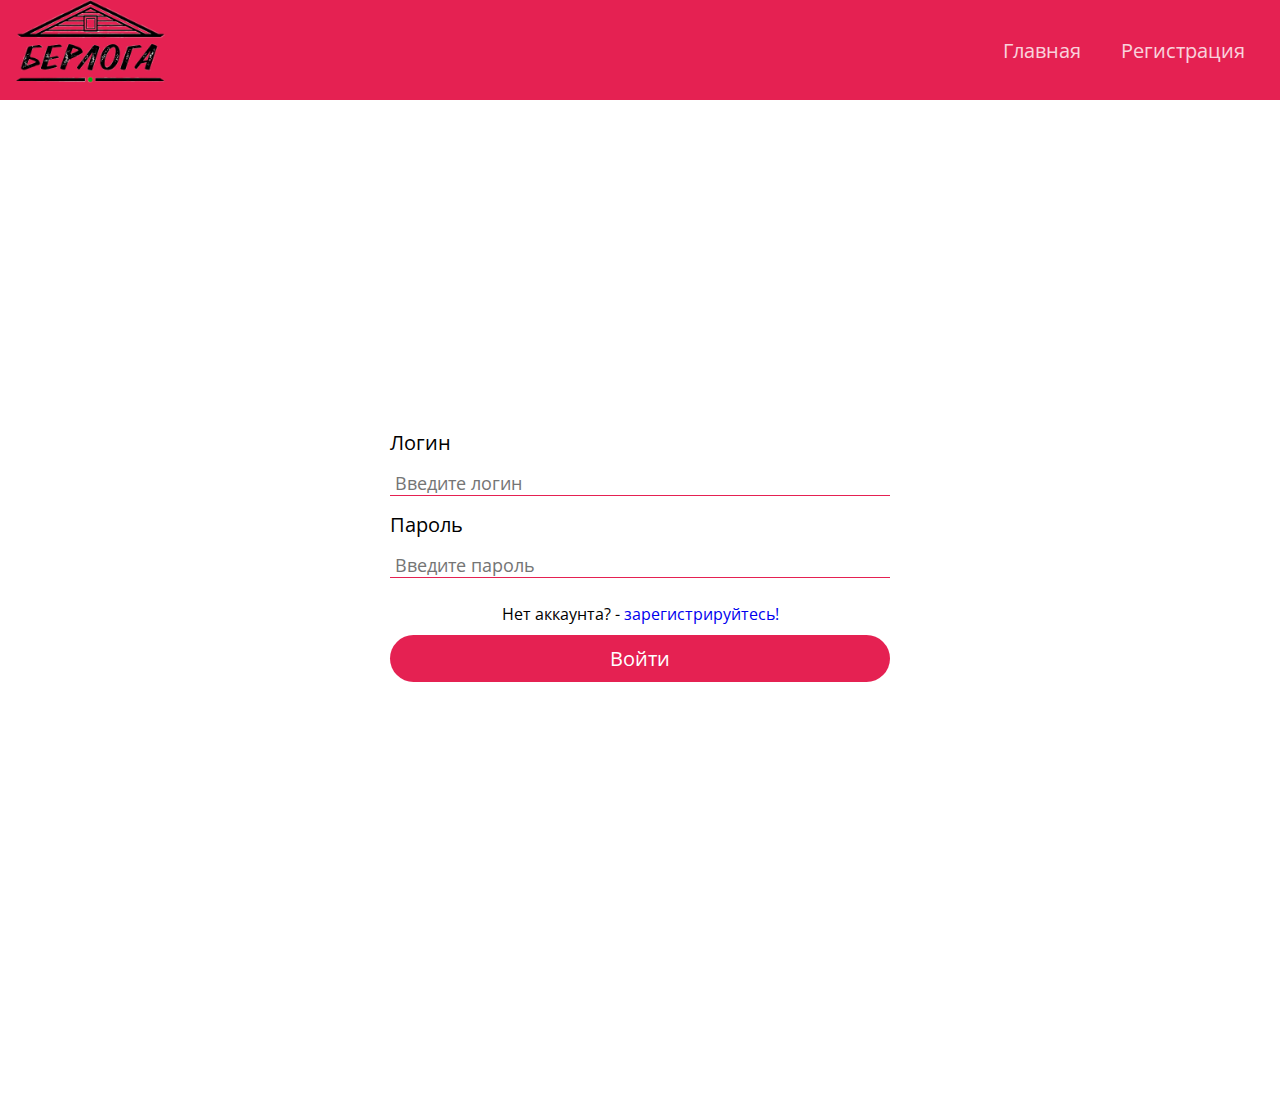
<file: login.html>
<!DOCTYPE html>
<html lang="ru">
<head>
    <meta charset="UTF-8">
    <meta name="viewport" content="width=device-width, initial-scale=1.0">
    <link rel="stylesheet" href="css/style.css">
    <title>Регистрация</title>
</head>
<body>
    <div class="wrapper">
        <div class="top">
            <nav class="navbar">
                <div class="container">
                    <div class="navbar-wrap">
                        <div class="hamb">
                            <div class="hamb-field" id="hamb">
                                <span class="bar"></span>
                                <span class="bar"></span>
                                <span class="bar"></span>
                            </div>
                        </div>
                        <a href="index.html" class="logo" id="logo">
                            <img src="img/logo.png" width="150" alt="Logo">
                        </a>
                        <ul class="menu" id="menu">
                            <li><a href="index.html">Главная</a></li>
                            <li><a href="register.html">Регистрация</a></li>
                        </ul>
                    </div>
                </div>
            </nav>

            <div class="popup" id="popup"></div>

            <div class="register">
                <form action="">
                    <label>Логин</label>
                    <input type="text" placeholder="Введите логин">
                    <label>Пароль</label>
                    <input type="password" placeholder="Введите пароль">
                    <p>Нет аккаунта? - <a href="register.html">зарегистрируйтесь!</a></p>
                    <button class="register-btn">Войти</button>
                </form>
            </div>
        </div>
    </div>

    <!-- JS -->
    <script src="js/main.js"></script>
</body>
</html>
</file>
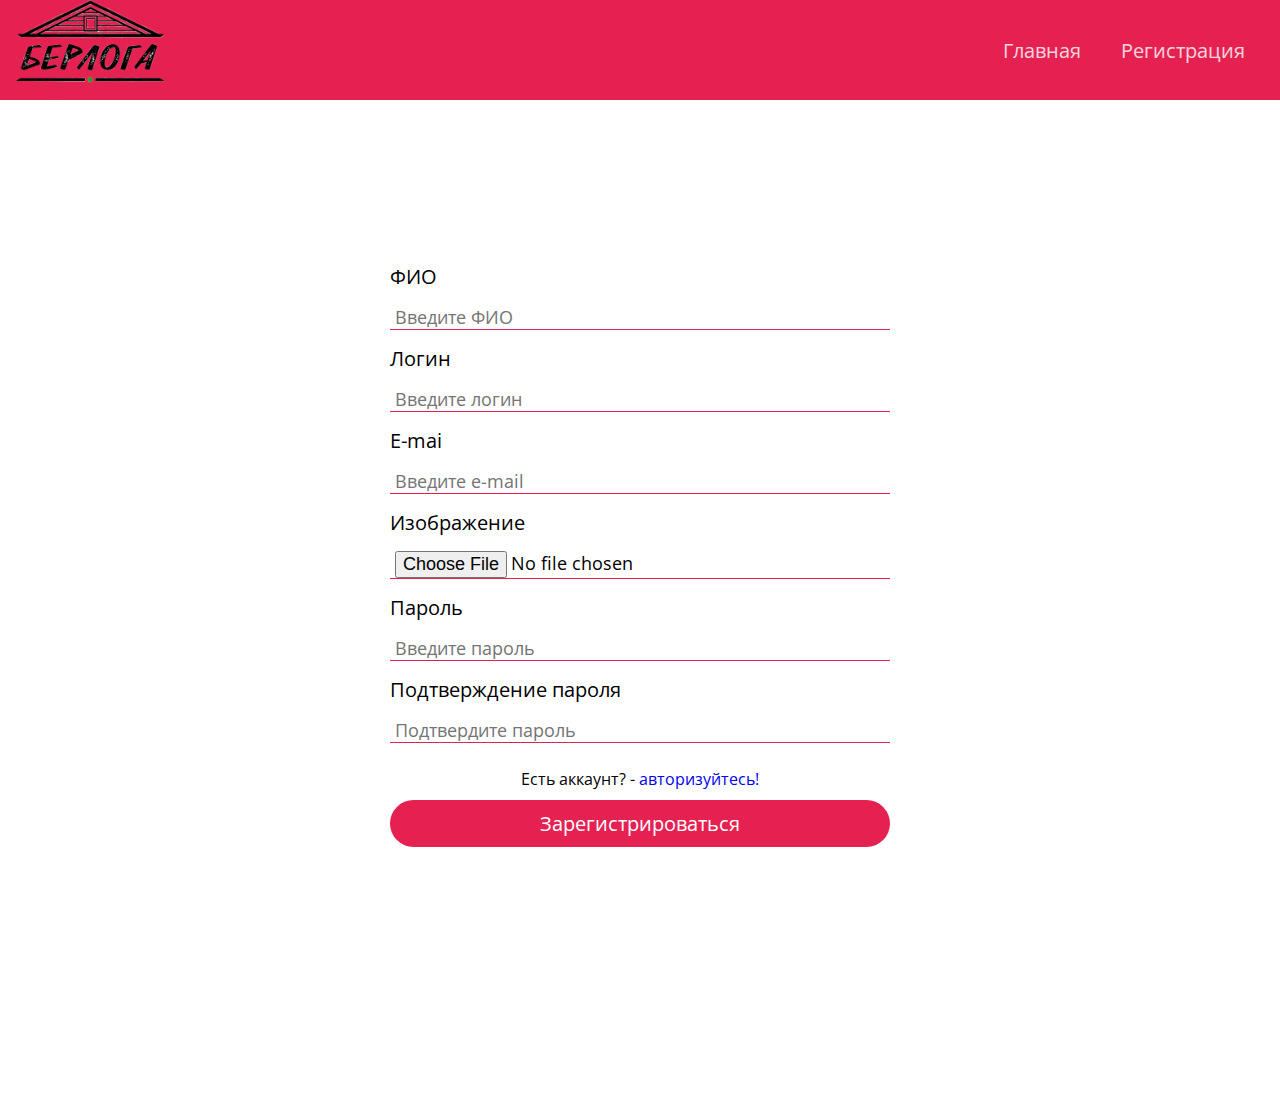
<file: register.html>
<!DOCTYPE html>
<html lang="ru">
<head>
    <meta charset="UTF-8">
    <meta name="viewport" content="width=device-width, initial-scale=1.0">
    <link rel="stylesheet" href="css/style.css">
    <title>Регистрация</title>
</head>
<body>
    <div class="wrapper">
        <div class="top">
            <nav class="navbar">
                <div class="container">
                    <div class="navbar-wrap">
                        <div class="hamb">
                            <div class="hamb-field" id="hamb">
                                <span class="bar"></span>
                                <span class="bar"></span>
                                <span class="bar"></span>
                            </div>
                        </div>
                        <a href="index.html" class="logo" id="logo">
                            <img src="img/logo.png" width="150" alt="Logo">
                        </a>
                        <ul class="menu" id="menu">
                            <li><a href="index.html">Главная</a></li>
                            <li><a href="register.html">Регистрация</a></li>
                        </ul>
                    </div>
                </div>
            </nav>

            <div class="popup" id="popup"></div>

            <div class="register">
                <form action="">
                    <label>ФИО</label>
                    <input type="text" placeholder="Введите ФИО">
                    <label>Логин</label>
                    <input type="text" placeholder="Введите логин">
                    <label>E-mai</label>
                    <input type="email" placeholder="Введите e-mail">
                    <label>Изображение</label>
                    <input type="file">
                    <label>Пароль</label>
                    <input type="password" placeholder="Введите пароль">
                    <label>Подтверждение пароля</label>
                    <input type="password" placeholder="Подтвердите пароль">
                    <p>Есть аккаунт? - <a href="login.html">авторизуйтесь!</a></p>
                    <button class="register-btn">Зарегистрироваться</button>
                </form>
            </div>
        </div>
    </div>

    <!-- JS -->
    <script src="js/main.js"></script>
</body>
</html>
</file>
<file: css/style.css>
@import url('https://fonts.googleapis.com/css2?family=Open+Sans:ital,wght@0,300..800;1,300..800&display=swap');

:root {
    --main-color: #e52152;
    --white: #fff;
    --black: #000;
}

* {
    font-family: 'Open Sans', sans-serif;
    margin: 0; padding: 0;
    box-sizing: border-box;
    text-decoration: none;
    outline: none; border: none;
}

html {
    font-size: 62.5%;
    overflow-x: hidden; 
}

body {
    background-color: var(--white);
    font-size: 1.6rem;
    transition: .2s linear;
}

.wrapper {
    display: flex;
    flex-direction: column;
    min-height: 100vh;
}

.top {
    flex-grow: 1;
}

.container {
    width: 100%;
    height: 100%;
    max-width: 140rem;
    margin: 0 auto;
    padding: 0 1.5rem;
}

.title {
    text-align: center;
    margin-bottom: 1.5rem;
}

.title h1 {
    font-size: 5rem;
}

.subtitle {
    max-width: 70rem;
    margin: 0 auto;
}

.subtitle h3 {
    text-align: center;
}

button {
    padding: 1rem 2rem;
    background-color: green;
    color: var(--white);
    font-size: 2rem;
    border-radius: 10rem;
    cursor: pointer;
}

/* Navbar */
.navbar {
    position: fixed;
    top: 0;
    left: 0;
    background-color: var(--main-color);
    width: 100%;
    height: 10rem;
    z-index: 100;
}

.navbar-wrap {
    display: flex;
    justify-content: space-between;
    height: 100%;
}

.hamb, .popup {
    display: none;
}

.menu > li {
    list-style: none;
}

.navbar-wrap .menu {
    display: flex;
}

.navbar-wrap .menu > li {
    display: flex;
    align-items: stretch;
}

.navbar-wrap .menu > li > a {
    display: flex;
    align-items: center;
    color: var(--white);
    font-size: 2rem;
    padding: 0 2rem;
    opacity: .8;

    transition: opacity .2s linear;
}

.navbar-wrap .menu > li > a:hover {
    opacity: 1;
    text-decoration: underline;
}

/* Intro */
.intro {
    background-image: url('../img/intro.jpg');
    background-repeat: no-repeat;
    background-size: cover;
    height: 70rem;
    margin-top: 10rem;
}

.intro-title {
    padding-top: 15rem;
    padding-bottom: 5rem;
}

.intro-title h1 {
    color: var(--white);
    font-size: 15rem;
    font-weight: 900;
}

.intro-text p {
    color: var(--white);
    font-size: 2.5rem;
    font-weight: 600;
}

/* Stock */
.stock {
    margin-top: 10rem;
}

.stock-items {
    display: grid;
    grid-template-columns: repeat(auto-fit, 40rem);
    justify-content: center;
    gap: 5rem;
    margin-top: 5rem;
}

.stock-item {
    border: .1rem solid grey;
    padding: 2rem;
    text-align: center;
}

.stock-image img {
    width: 100%;

    transition: scale .2s linear;
}

.stock-image img:hover {
    scale: 1.1;
}

.stock-item-title h2 {
    margin: 2rem 0;
    text-transform: uppercase;
}

.stock-text p {
    font-size: 2rem;
}

.stock-price {
    margin: 1rem 0;
    font-weight: 700;
    font-size: 2rem;
}


/* Numbers */
.numbers {
    margin-top: 10rem;
}

.numbers-items {
    display: grid;
    grid-template-columns: repeat(auto-fit, 30rem);
    justify-content: center;
    gap: 5rem;
    margin-top: 5rem;

}

.number-item {
    padding: 2rem;
    text-align: center;
}

.number-item-title {
    margin: 2rem 0;
    text-transform: uppercase;
}

.number-price {
    font-size: 2rem;
    font-weight: 500;
    margin-bottom: 1.5rem;
}

.number-text {
    margin-bottom: 2rem;
}

/* Advantages */
.advantages {
    background-image: url('../img/advantages-background.png');
    background-repeat: no-repeat;
    background-size: cover;
    height: 50rem;
    margin-top: 10rem;
}

.advantages-title h1 {
    color: var(--white);
}

.advantages-inner {
    display: grid;
    grid-template-columns: repeat(auto-fit, 35rem);
    place-content: center;
    gap: 2rem;
    margin-top: 10rem;
}

.advantage-item {
    text-align: center;
}

.advantage-image img {
    height: 12rem;
    margin-bottom: 2rem;
}

.advantage-title h2 {
    color: var(--white);
    font-size: 3rem;
}

/* About */
.about {
    background-color: #dfdcdc;
    margin-top: 10rem;
    padding: 5rem;
}

.about-title {
    margin-bottom: 5rem;
}

.about-inner {
    display: grid;
    grid-template-columns: repeat(auto-fit, 30rem);
    place-content: center;
}

.about-item {
    text-align: center;
}

.about-number h1 {
    color: #008000;
    font-size: 7rem;
    font-weight: 900;
}

.about-number p {
    font-size: 2rem;
}

/* Reviews */
.reviews {
    margin-top: 10rem;
}

.reviews-title {
    margin-bottom: 5rem;
}

.review-item {
    text-align: center;
}

.review-image {
    margin-bottom: 3rem;
}

.review-text {
    max-width: 70rem;
    margin: 1rem auto;
}

.review-image img {
    height: 10rem;
    border-radius: 10rem;
}

/* Address */
.address {
    margin-top: 10rem;
}

.subtitle {
    text-align: center;
    font-size: 2rem;
    margin-bottom: 3rem;
}

.address iframe {
    width: 100%;
    height: 50rem;
}

/* Footer */
.footer {
    background-color: #000;
    margin-top: 10rem;
    padding: 5rem;
}

.footer-inner {
    display: grid;
    grid-template-columns: repeat(auto-fit, 35rem);
    gap: 5rem;
    justify-content: center;
}

.footer-item {
    color: var(--white);
}

.footer-title {
    border-bottom: .3rem solid green;
    width: 20rem;
    margin: 1rem 0;
}

.footer-text p {
    margin: 1rem 0;
}

.footer-form form {
    width: 30rem;
}

.footer-form form input {
    padding: 1rem;
}

/* Register */
.register {
    margin: 15rem 0;
    display: flex;
    align-items: center;
    justify-content: center;
    height: 90vh;
}

form {
    display: flex;
    flex-direction: column;
    width: 50rem;
}

label {
    font-size: 2rem;
}

input {
    border-bottom: .1rem solid var(--main-color);
    margin: 1.5rem 0;
    font-size: 1.8rem;
    padding: 0 .5rem;
}

.register-btn {
    background-color: var(--main-color);
}

form p {
    margin: 1rem 0;
    text-align: center;
}


/* Media */
@media (max-width: 1024px) {
    .advantages {
        height: auto;
    }

    .advantages-inner {
        padding-bottom: 10rem;
    }

    .intro-title h1 {
        font-size: 10rem;
    }

    .footer-title {
        width: 100%;
    }

    .footer-form form {
        width: 35rem;
    }

    .footer-inner {
        text-align: center;
    }
}

@media (max-width: 768px) {
    .title h1 {
        font-size: 4rem;
    }

    .navbar-wrap .menu {
        display: none;
    }

    .hamb {
        display: flex;
        align-items: center;
        cursor: pointer;
    }

    .hamb__field {
        padding: 10px 20px;
        cursor: pointer;
    }

    .bar {
        display: block;
        width: 30px;
        height: 3px;
        margin: 6px auto;
        background-color: #fff;
        transition: .2s;
    }

    .popup {
        position: fixed;
        top: 10rem;
        left: -100%;
        width: 100%;
        height: 100%;
        background-color: var(--main-color);
        z-index: 100;
        display: flex;
        transition: .5s;
    }

    .popup.open {
        left: 0;
    }

    .popup .menu {
        width: 100%;
        height: 100%;
        display: flex;
        flex-direction: column;
        align-items: center;
        justify-content: start;
        padding: 50px 0;
        overflow: auto;
    }

    .popup .menu > li {
        width: 100%;
    }

    .popup .menu > li > a {
        width: 100%;
        display: flex;
        justify-content: center;
        padding: 20px 0;
        font-size: 20px;
        font-weight: 700;
        color: var(--white);

        transition: background-color .1s linear, color .1s linear;
    }

    .popup .menu > li > a:hover {
        background-color: #E2D6D3;
        color: var(--black);
    }

    .hamb-field.active .bar:nth-child(2) {
        opacity: 0;
    }

    .hamb-field.active .bar:nth-child(1) {
        transform: translateY(8px) rotate(45deg);
    }

    .hamb-field.active .bar:nth-child(3) {
        transform: translateY(-.8rem) rotate(-45deg);
    }

    body.noscroll {
        overflow: hidden;
    }
}
</file>
